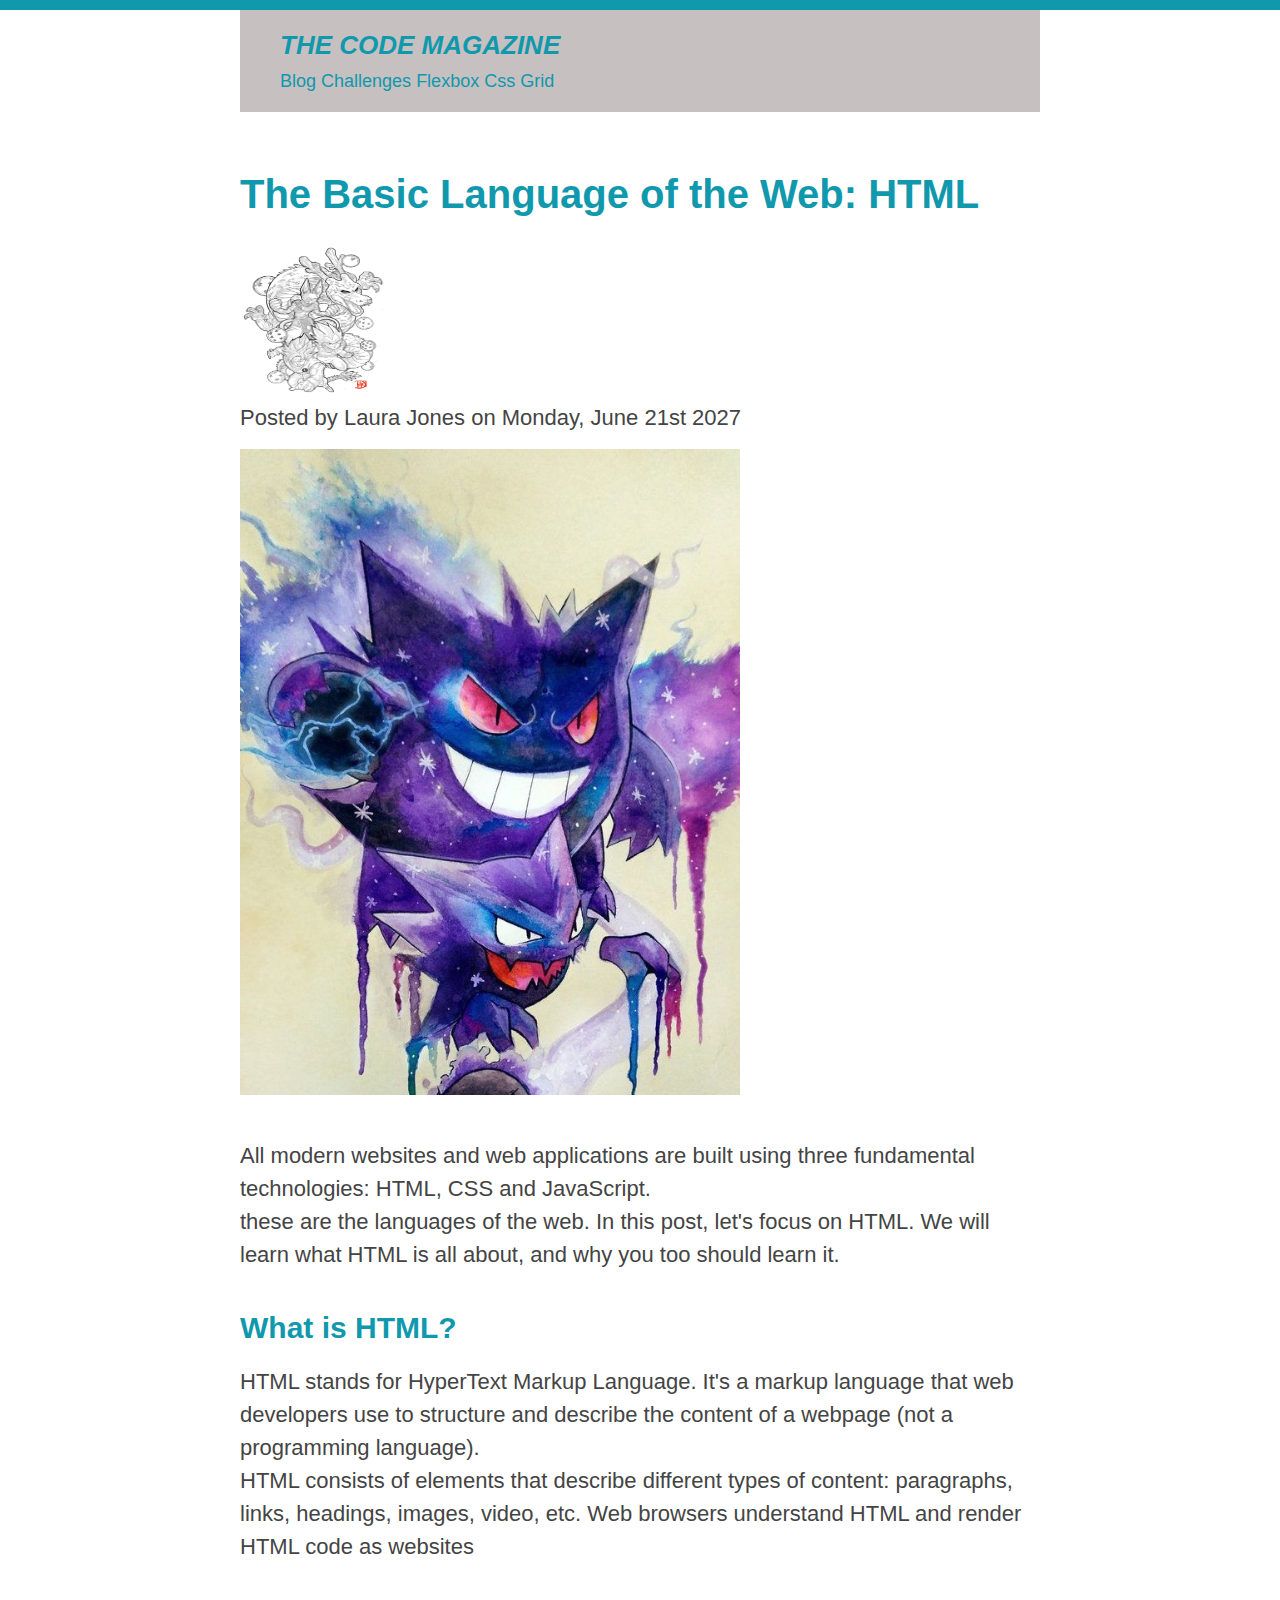
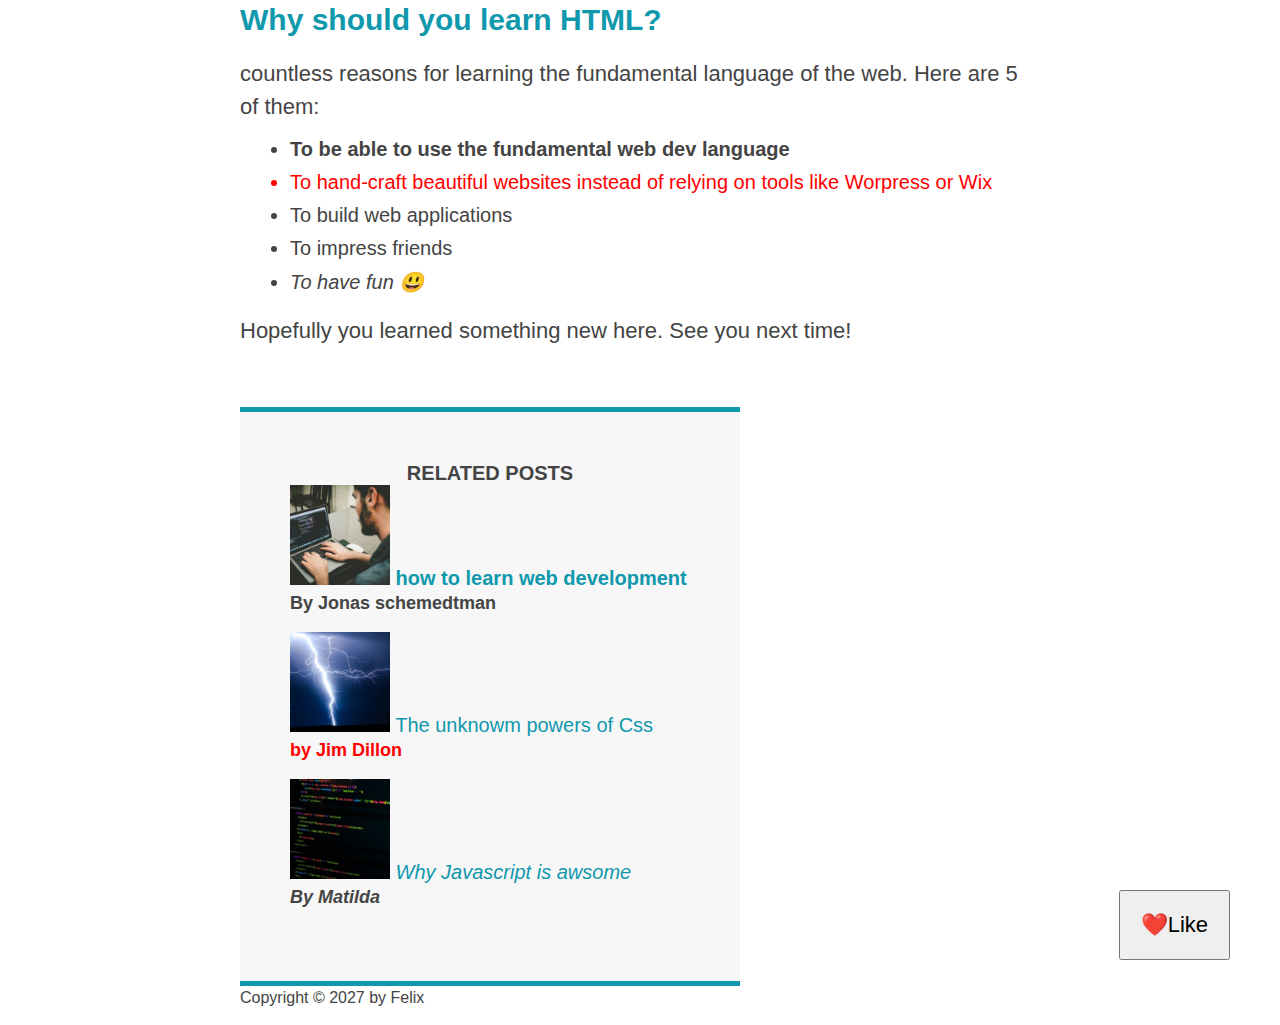
<file: index.html>
<!DOCTYPE html>
<html lang="en">
  <head>
    <meta charset="UTF-8" />
    <meta http-equiv="X-UA-Compatible" content="IE=edge" />
    <meta name="viewport" content="width=device-width, initial-scale=1.0" />
    <link rel="stylesheet" href="style.css" />
    <title>Practice 1</title>
  </head>
  <body>
    <div class="container">
      <header class="main-header">
        <h1>The code magazine</h1>
        <nav>
          <a href="blog.html">Blog</a>
          <a href="#">Challenges</a>
          <a href="#">Flexbox</a>
          <a href="#">Css Grid</a>
        </nav>
      </header>
      <article>
        <header class="post-header">
          <h2>The Basic Language of the Web: HTML</h2>

          <img
            src="img/dragon ball.jpg"
            alt="drball"
            width="150"
            height="150"
          />

          <p>Posted by Laura Jones on Monday, June 21st 2027</p>

          <img
            src="img/Gastly Evolutions by Nohbyl on DeviantArt.jpg"
            alt="pokemon"
            width="150"
            height="150"
            class="post-img"
          />
        </header>
        <p>
          All modern websites and web applications are built using three
          fundamental technologies: HTML, CSS and JavaScript. <br />
          these are the languages of the web. In this post, let's focus on HTML.
          We will learn what HTML is all about, and why you too should learn it.
        </p>
        <h3>What is HTML?</h3>
        <p>
          HTML stands for HyperText Markup Language. It's a markup language that
          web developers use to structure and describe the content of a webpage
          (not a programming language).<br />
          HTML consists of elements that describe different types of content:
          paragraphs, links, headings, images, video, etc. Web browsers
          understand HTML and render HTML code as websites
        </p>

        <h3>Why should you learn HTML?</h3>

        <p>
          countless reasons for learning the fundamental language of the web.
          Here are 5 of them:
        </p>
        <ul>
          <li>To be able to use the fundamental web dev language</li>
          <li>
            To hand-craft beautiful websites instead of relying on tools like
            Worpress or Wix
          </li>
          <li>To build web applications</li>
          <li>To impress friends</li>
          <li>To have fun 😃</li>
        </ul>
        <p>Hopefully you learned something new here. See you next time!</p>
      </article>

      <aside>
        <h4>Related posts</h4>
        <ul class="related">
          <li>
            <img
              src="img/related-1.jpg"
              alt="person&computer"
              width="100"
              height="100"
            />
            <a href="#">how to learn web development</a>
            <p class="related-author">By Jonas schemedtman</p>
          </li>
          <li>
            <img
              src="img/related-2.jpg"
              alt="thunder"
              width="100"
              height="100"
            />
            <a href="#">The unknowm powers of Css</a>
            <p class="related-author">by Jim Dillon</p>
          </li>
          <li>
            <img src="img/related-3.jpg" alt="code" width="100" height="100" />
            <a href="#">Why Javascript is awsome</a>
            <p class="related-author">By Matilda</p>
          </li>
        </ul>
      </aside>
      <footer>
        <p id="copyright">Copyright © 2027 by Felix</p>
      </footer>
    </div>
    <button class="like-button">❤️Like</button>
  </body>
</html>
</file>
<file: style.css>
* {
  margin: 0;
  padding: 0;
}

body {
  color: #444;
  font-family: sans-serif;
  border-top: 10px solid #1098ad;
  position: relative;
}

/* with we center the page */
.container {
  width: 800px;
  /* margin-left: auto;
  margin-right: auto; */
  margin: 0 auto;
}

h1,
h2,
h3 {
  color: #1098ad;
}

.main-header {
  background-color: #c7c0c0;
  padding: 20px 40px;
  margin-bottom: 60px;
}

nav {
  font-size: 18px;
}

article {
  margin-bottom: 60px;
}

.post-header {
  margin-bottom: 40px;
}

aside {
  background-color: #f7f7f7;
  border-top: 5px solid #1098ad;
  border-bottom: 5px solid #1098ad;
  /* padding-top: 50px;
  padding-bottom: 50px; */
  padding: 50px 0;
  width: 500px;
}

h1 {
  font-size: 26px;
  text-transform: uppercase;
  font-style: italic;
}

h2 {
  font-size: 40px;
  margin-bottom: 30px;
}

h3 {
  font-size: 30px;
  margin-bottom: 20px;
  margin-top: 40px;
}

h4 {
  font-size: 20px;
  text-transform: uppercase;
  text-align: center;
}

p {
  font-size: 22px;
  line-height: 1.5;
  margin-bottom: 15px;
}

ul,
ol {
  margin-left: 50px;
  margin-bottom: 20px;
}

li {
  font-size: 20px;
  margin-bottom: 10px;
}

li:last-child {
  margin-bottom: 0;
}
footer p {
  font-size: 30px;
}

#copyright {
  font-size: 16px;
}

.related-author {
  font-size: 18px;
  font-weight: bold;
}

.related {
  list-style: none;
}

/* body {
  background-color: ;
} */

li:first-child {
  font-weight: bold;
}

li:last-child {
  font-style: italic;
}

li:nth-child(2) {
  color: red;
}

/* styling links */

a:link {
  color: #1098ad;
  text-decoration: none;
}

a:visited {
  color: #1098ad;
}

a:hover {
  color: black;
  font-weight: bold;
  text-decoration: underline dotted black;
}

a:active {
  background-color: black;
  font-style: italic;
}

.post-img {
  width: 500px;
  height: auto;
}

nav a:link {
  margin-right: 30px;
  margin-top: 10px;
  display: inline-block;
}

nav a:link {
  margin-right: 0;
}

.like-button {
  font-size: 22px;
  padding: 20px;
  cursor: pointer;

  position: absolute;
  bottom: 50px;
  right: 50px;
}

/* h1::first-letter {
  color: #444;
  margin-right: 5px;
} */
</file>
